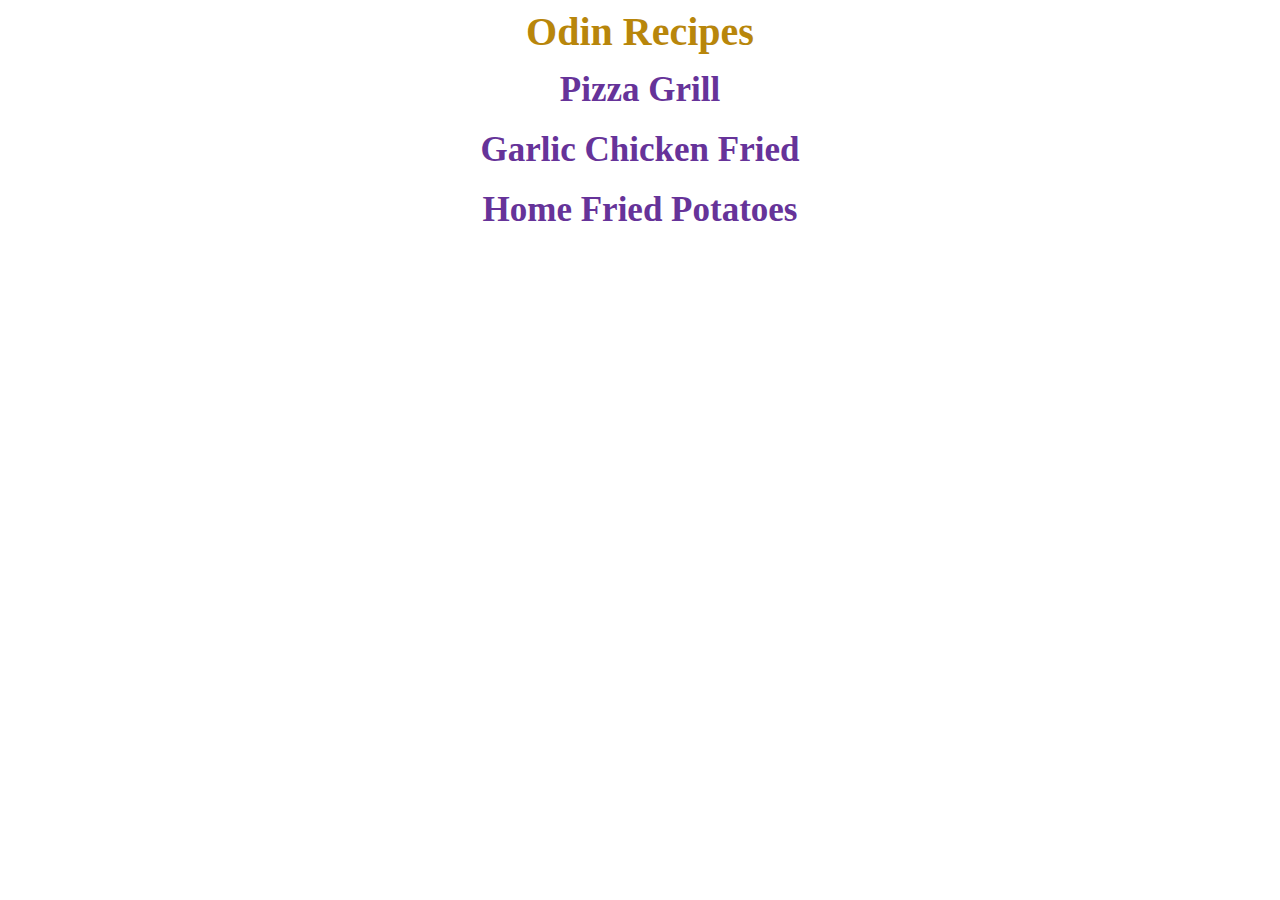
<file: index.html>
<!DOCTYPE html>
<html lang="en">

<head>
    <meta charset="UTF-8">
    <meta name="viewport" content="width=device-width, initial-scale=1.0">
    <link rel="stylesheet" href="style.css">
    <title>Recipes</title>
</head>

<body>
    <h1>Odin Recipes</h1>
    <div class="links">
        <a href="./recipes/pizza-Grill.html">Pizza Grill</a>
        <a href="./recipes/garlic-chicken-fried.html">Garlic Chicken Fried</a>
        <a href="./recipes/Home-Fried-Potatoes.html">Home Fried Potatoes</a>
    </div>
</body>

</html>
</file>
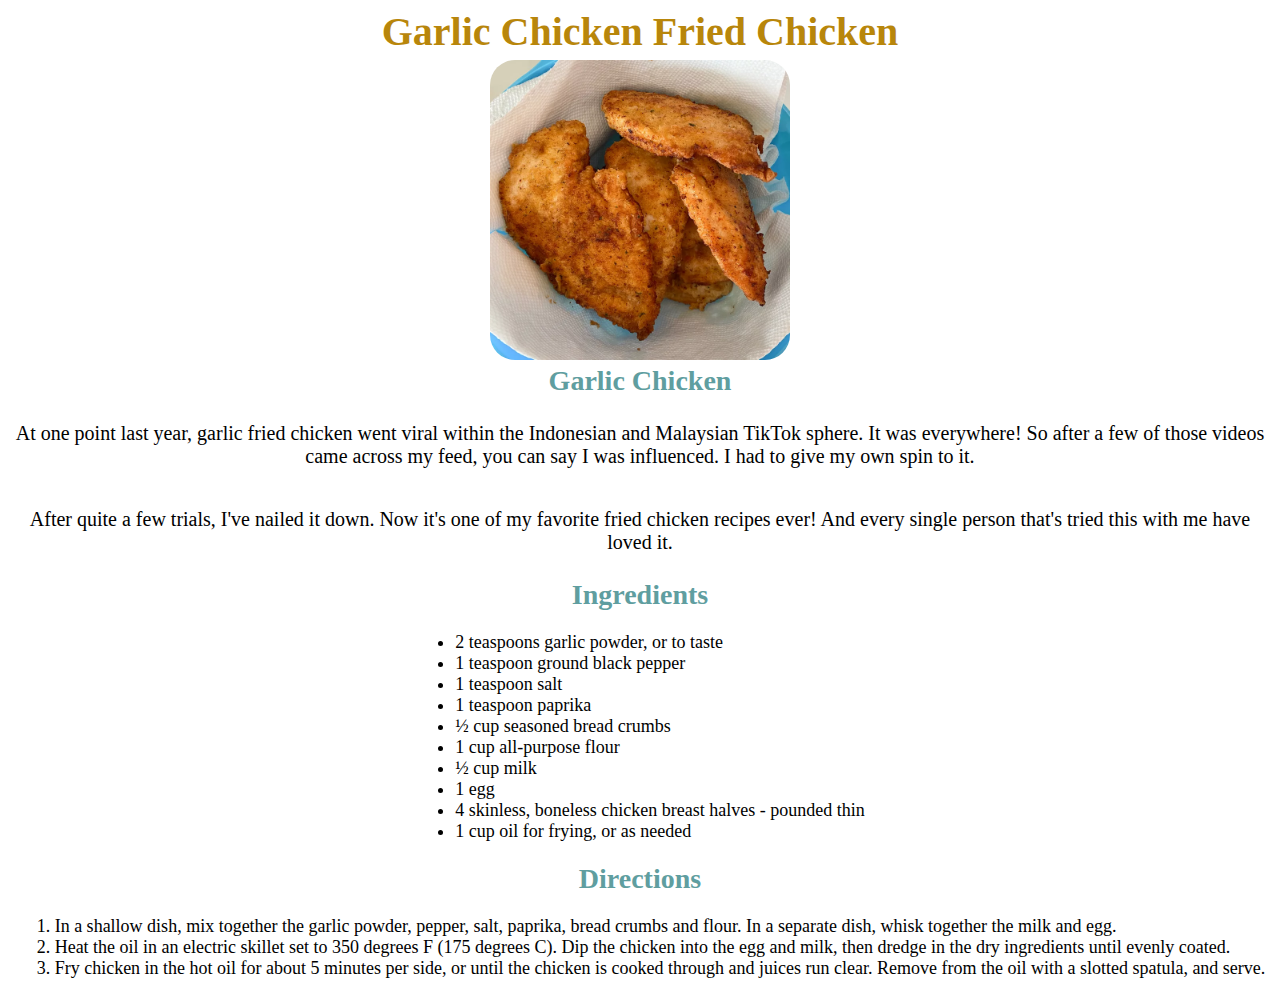
<file: recipes/garlic-chicken-fried.html>
<!DOCTYPE html>
<html lang="en">

<head>
    <meta charset="UTF-8">
    <meta name="viewport" content="width=device-width, initial-scale=1.0">
    <link rel="stylesheet" href="../style.css">
    <title>Garlic Chicken Fried Chicken</title>
</head>

<body>
    <h1>Garlic Chicken Fried Chicken</h1>
    <div class="container">
        <img src="../images/Garlic Chicken Fried Chicken/garlic-chicken-fried-chicken.webp" alt="fried garlic chicken">

        <h2>Garlic Chicken</h2>
        <p>At one point last year, garlic fried chicken went viral within the Indonesian and Malaysian TikTok sphere. It
            was
            everywhere! So after a few of those videos came across my feed, you can say I was influenced. I had to give
            my
            own spin to it.</p>
        <p>After quite a few trials, I've nailed it down. Now it's one of my favorite fried chicken recipes ever! And
            every
            single person that's tried this with me have loved it.</p>
        <h2>Ingredients</h2>
        <ul>
            <li>2 teaspoons garlic powder, or to taste</li>
            <li>1 teaspoon ground black pepper</li>
            <li>1 teaspoon salt</li>
            <li>1 teaspoon paprika</li>
            <li>½ cup seasoned bread crumbs</li>
            <li>1 cup all-purpose flour</li>
            <li>½ cup milk</li>
            <li>1 egg</li>
            <li>4 skinless, boneless chicken breast halves - pounded thin</li>
            <li>1 cup oil for frying, or as needed</li>
        </ul>
        <h2>Directions</h2>
        <ol>
            <li>In a shallow dish, mix together the garlic powder, pepper, salt, paprika, bread crumbs and flour. In a
                separate dish, whisk together the milk and egg. </li>
            <li>Heat the oil in an electric skillet set to 350 degrees F (175 degrees C). Dip the chicken into the egg
                and
                milk, then dredge in the dry ingredients until evenly coated. </li>
            <li>Fry chicken in the hot oil for about 5 minutes per side, or until the chicken is cooked through and
                juices
                run clear. Remove from the oil with a slotted spatula, and serve. </li>
        </ol>
    </div>
</body>

</html>
</file>
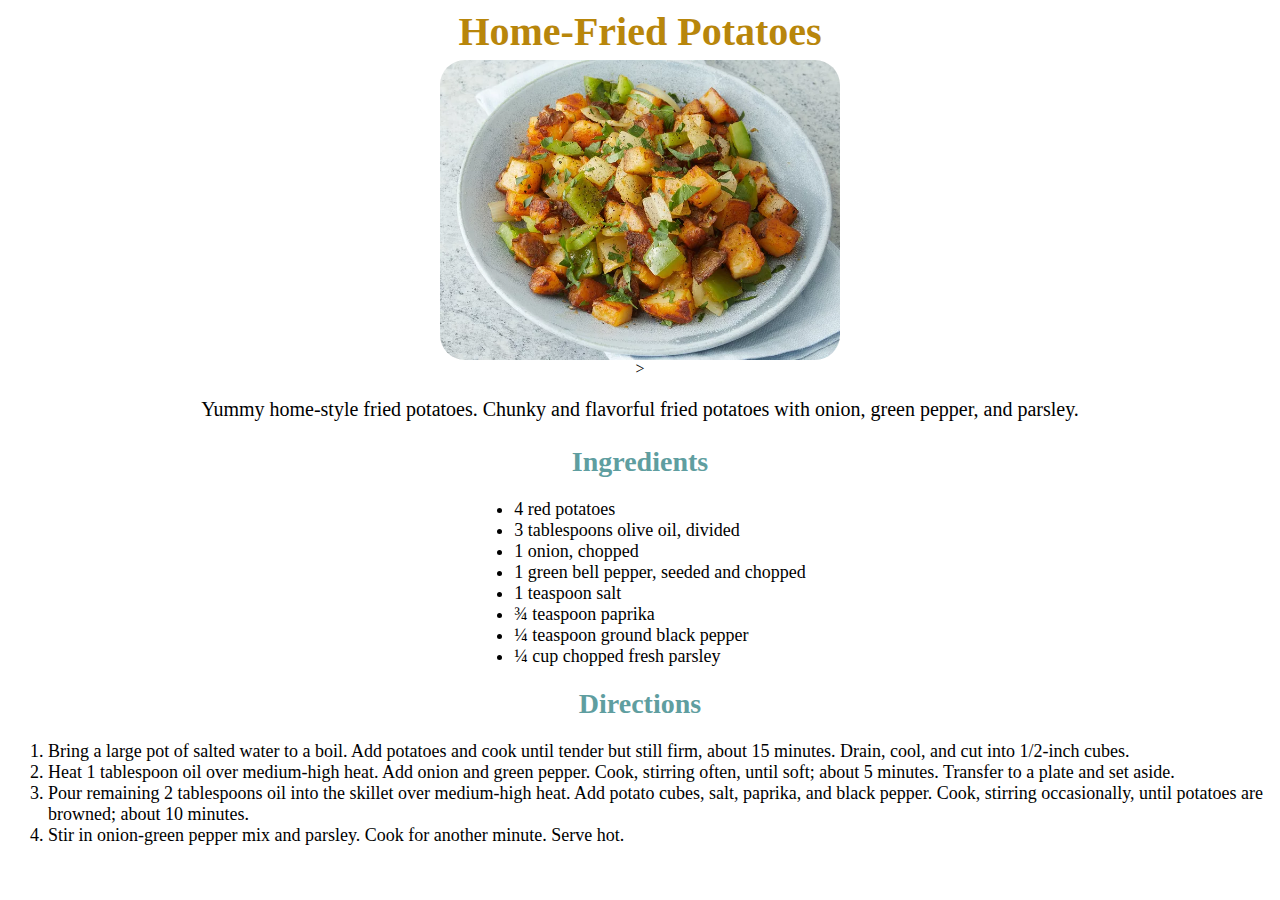
<file: recipes/Home-Fried-Potatoes.html>
<!DOCTYPE html>
<html lang="en">

<head>
    <meta charset="UTF-8">
    <meta name="viewport" content="width=device-width, initial-scale=1.0">
    <link rel="stylesheet" href="../style.css">
    <title>Home-Fried Potatoes</title>
</head>

<body>
    <h1>Home-Fried Potatoes</h1>
    <div class="container">
        <img src="../images/Home-Fried Potatoes/Home-Fried Potatoes.webp" alt="Home-Fried Potatoes">
        >
        <p>Yummy home-style fried potatoes. Chunky and flavorful fried potatoes with onion, green pepper, and parsley.
        </p>
        <h2>Ingredients</h2>
        <ul>
            <li>4 red potatoes</li>
            <li>3 tablespoons olive oil, divided</li>
            <li>1 onion, chopped</li>
            <li>1 green bell pepper, seeded and chopped</li>
            <li>1 teaspoon salt</li>
            <li>¾ teaspoon paprika</li>
            <li>¼ teaspoon ground black pepper</li>
            <li>¼ cup chopped fresh parsley</li>
        </ul>
        <h2>Directions</h2>
        <ol>
            <li>Bring a large pot of salted water to a boil. Add potatoes and cook until tender but still firm, about 15
                minutes. Drain, cool, and cut into 1/2-inch cubes. </li>
            <li>Heat 1 tablespoon oil over medium-high heat. Add onion and green pepper. Cook, stirring often, until
                soft;
                about 5 minutes. Transfer to a plate and set aside. </li>
            <li>Pour remaining 2 tablespoons oil into the skillet over medium-high heat. Add potato cubes, salt,
                paprika,
                and black pepper. Cook, stirring occasionally, until potatoes are browned; about 10 minutes. </li>
            <li>Stir in onion-green pepper mix and parsley. Cook for another minute. Serve hot. </li>
        </ol>
    </div>
</body>

</html>
</file>
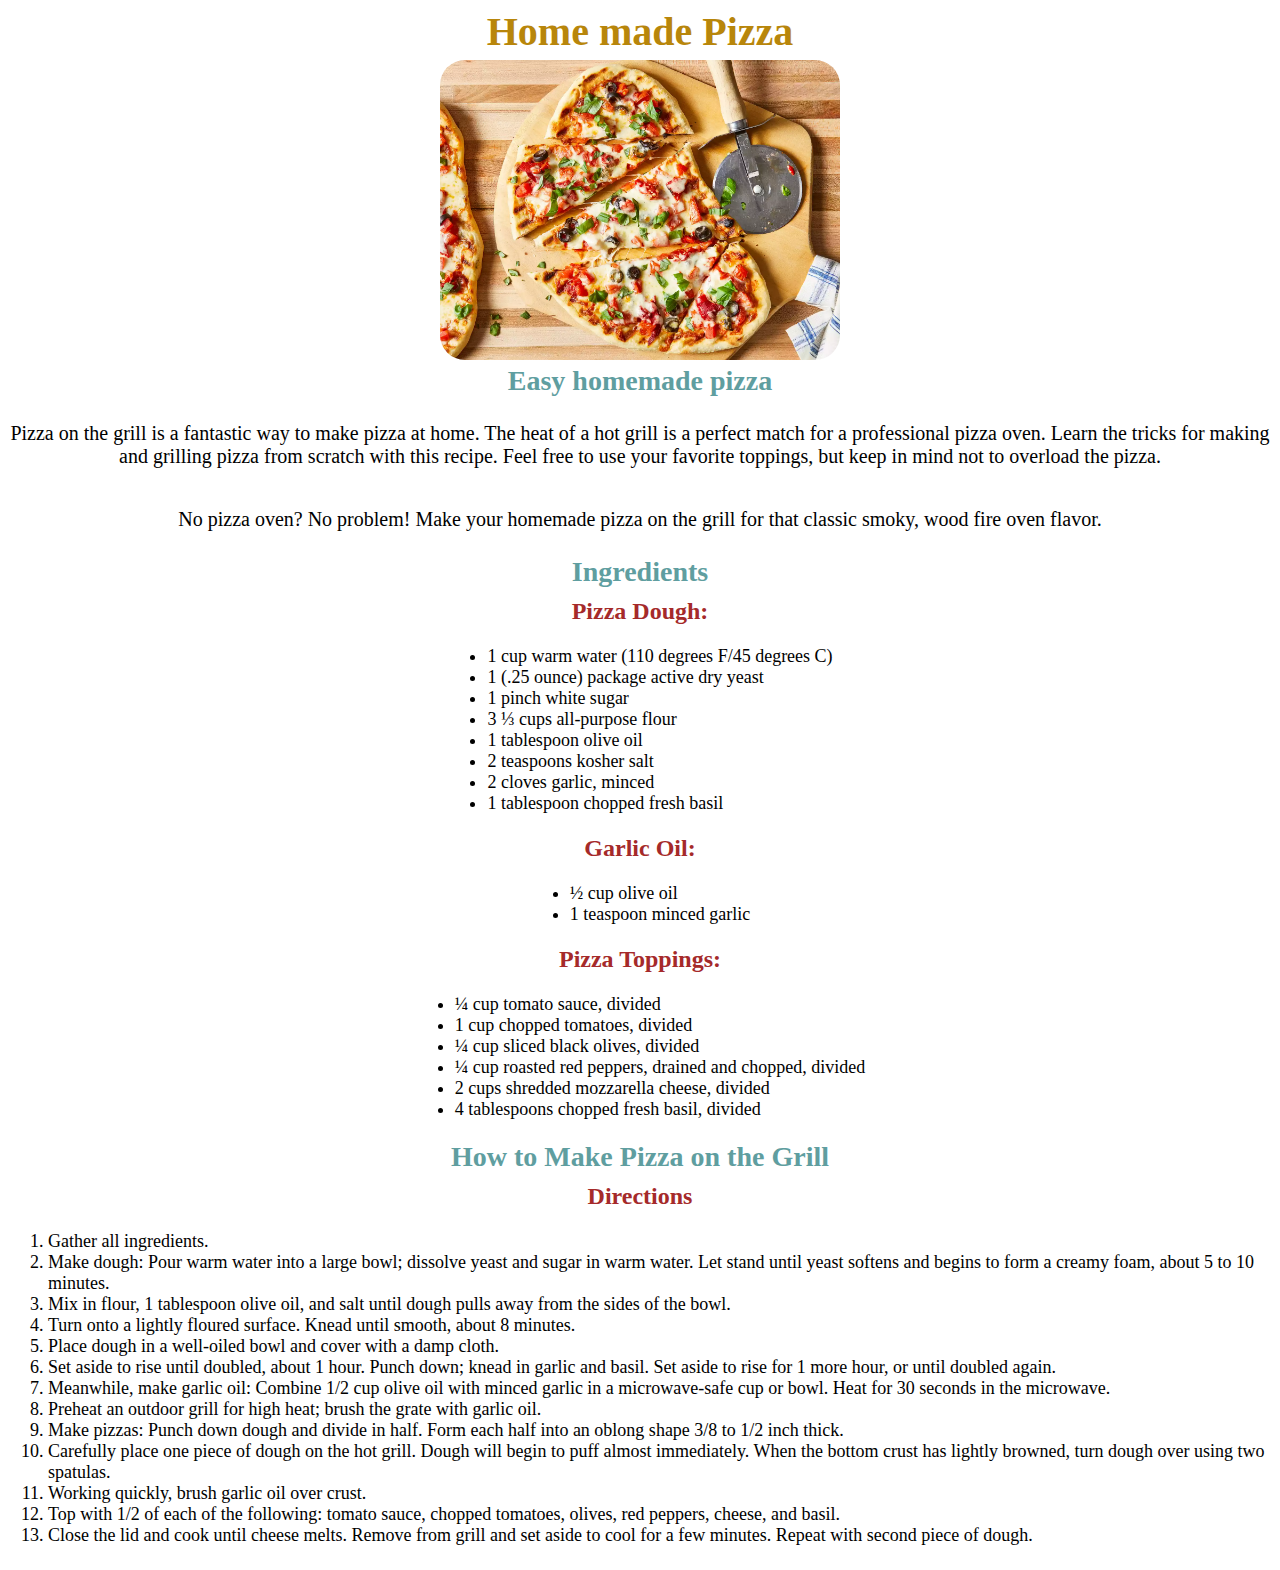
<file: recipes/pizza-Grill.html>
<!DOCTYPE html>
<html lang="en">

<head>
    <meta charset="UTF-8">
    <meta name="viewport" content="width=device-width, initial-scale=1.0">
    <link rel="stylesheet" href="../style.css">
    <title>Pizza on the Grill</title>
</head>

<body>
    <h1>Home made Pizza</h1>
    <div class="container">
        <img src="../images/pizzaGrill/pizzaGrill.webp" alt="Pizza Grill">

        <h2>Easy homemade pizza</h2>
        <p>Pizza on the grill is a fantastic way to make pizza at home. The heat of a hot grill is a perfect match for a
            professional pizza oven. Learn the tricks for making and grilling pizza from scratch with this recipe. Feel
            free
            to use your favorite toppings, but keep in mind not to overload the pizza.</p>
        <p>No pizza oven? No problem! Make your homemade pizza on the grill for that classic smoky, wood fire oven
            flavor.
        </p>
        <h2>Ingredients</h2>
        <h3>Pizza Dough:</h3>
        <ul>
            <li>1 cup warm water (110 degrees F/45 degrees C)</li>
            <li>1 (.25 ounce) package active dry yeast</li>
            <li>1 pinch white sugar</li>
            <li>3 ⅓ cups all-purpose flour</li>
            <li>1 tablespoon olive oil</li>
            <li>2 teaspoons kosher salt</li>
            <li>2 cloves garlic, minced</li>
            <li>1 tablespoon chopped fresh basil</li>
        </ul>
        <h3>Garlic Oil:</h3>
        <ul>
            <li>½ cup olive oil</li>
            <li>1 teaspoon minced garlic</li>
        </ul>
        <h3>Pizza Toppings:</h3>
        <ul>
            <li>¼ cup tomato sauce, divided</li>
            <li>1 cup chopped tomatoes, divided</li>
            <li>¼ cup sliced black olives, divided</li>
            <li>¼ cup roasted red peppers, drained and chopped, divided</li>
            <li>2 cups shredded mozzarella cheese, divided</li>
            <li>4 tablespoons chopped fresh basil, divided</li>
        </ul>
        <h2>How to Make Pizza on the Grill </h2>
        <h3>Directions</h3>
        <ol>
            <li>Gather all ingredients.
            </li>
            <li>Make dough: Pour warm water into a large bowl; dissolve yeast and sugar in warm water. Let stand until
                yeast
                softens and begins to form a creamy foam, about 5 to 10 minutes. </li>
            <li>Mix in flour, 1 tablespoon olive oil, and salt until dough pulls away from the sides of the bowl. </li>
            <li>Turn onto a lightly floured surface. Knead until smooth, about 8 minutes. </li>
            <li>Place dough in a well-oiled bowl and cover with a damp cloth. </li>
            <li>Set aside to rise until doubled, about 1 hour. Punch down; knead in garlic and basil. Set aside to rise
                for
                1 more hour, or until doubled again. </li>
            <li>Meanwhile, make garlic oil: Combine 1/2 cup olive oil with minced garlic in a microwave-safe cup or
                bowl.
                Heat for 30 seconds in the microwave. </li>
            <li>Preheat an outdoor grill for high heat; brush the grate with garlic oil. </li>
            <li>Make pizzas: Punch down dough and divide in half. Form each half into an oblong shape 3/8 to 1/2 inch
                thick.
            </li>
            <li>Carefully place one piece of dough on the hot grill. Dough will begin to puff almost immediately. When
                the
                bottom crust has lightly browned, turn dough over using two spatulas. </li>
            <li>Working quickly, brush garlic oil over crust. </li>
            <li>Top with 1/2 of each of the following: tomato sauce, chopped tomatoes, olives, red peppers, cheese, and
                basil. </li>
            <li>Close the lid and cook until cheese melts. Remove from grill and set aside to cool for a few minutes.
                Repeat
                with second piece of dough. </li>
        </ol>
    </div>
</body>

</html>
</file>
<file: style.css>
* {
    background-color: white;
    font-family: 'Times New Roman', Times, serif;

}


h1 {
    text-align: center;
    font-size: 40px;
    font-weight: bold;
    margin: 5px;
    color: darkgoldenrod;
}

h2 {
    margin: 5px;
    color: cadetblue;
    font-size: 28px;
}

h3 {
    margin: 5px;
    color: brown;
    font-size: 24px;
}

a {
    text-decoration: none;
    margin: 10px;
    font-size: 35px;
    font-weight: bold;
    color: rebeccapurple;

}

img {
    height: 300px;
    width: auto;
    border-radius: 25px;
}

.container {
    display: flex;
    flex-direction: column;
    justify-content: center;
    align-items: center;
}

.links {
    display: flex;
    flex-direction: column;
    justify-content: center;
    align-items: center;
}

p {
    font-size: 20px;
    text-align: center;
}

li {
    font-size: 18px;
}
</file>
